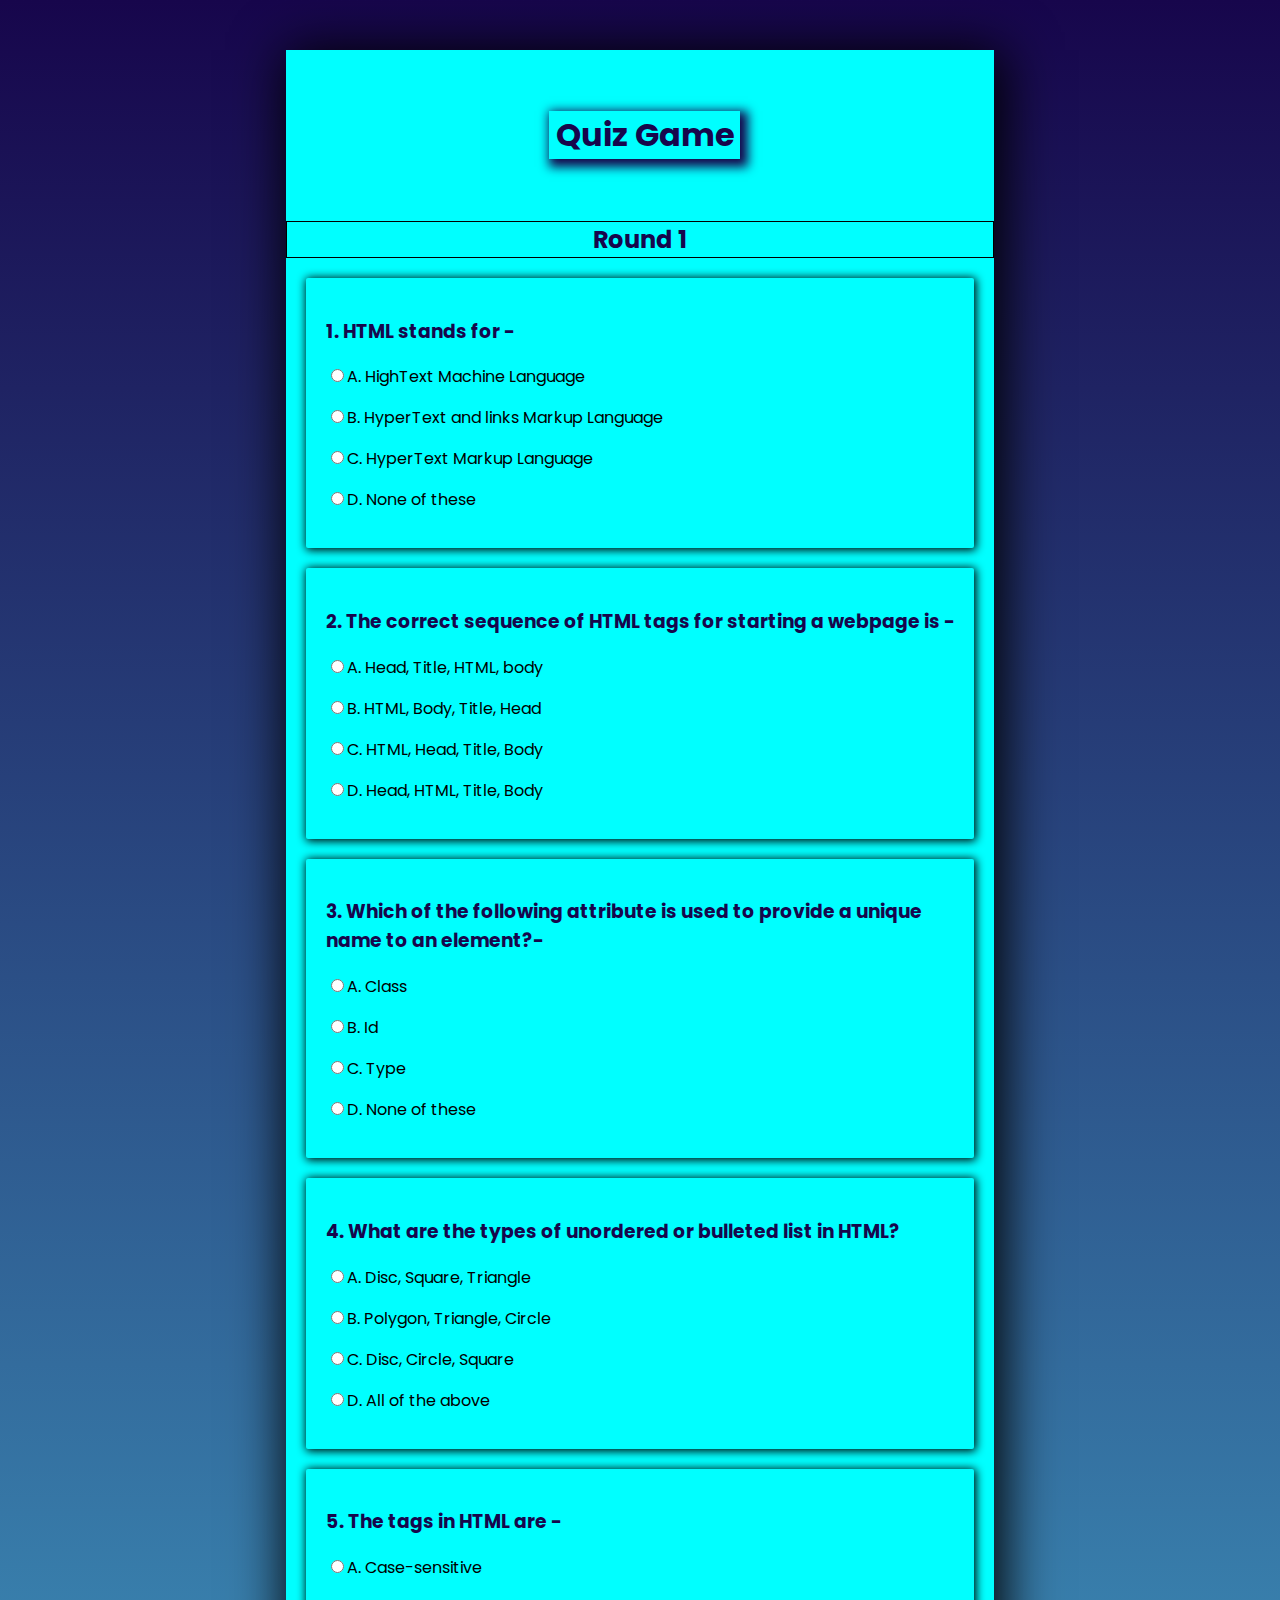
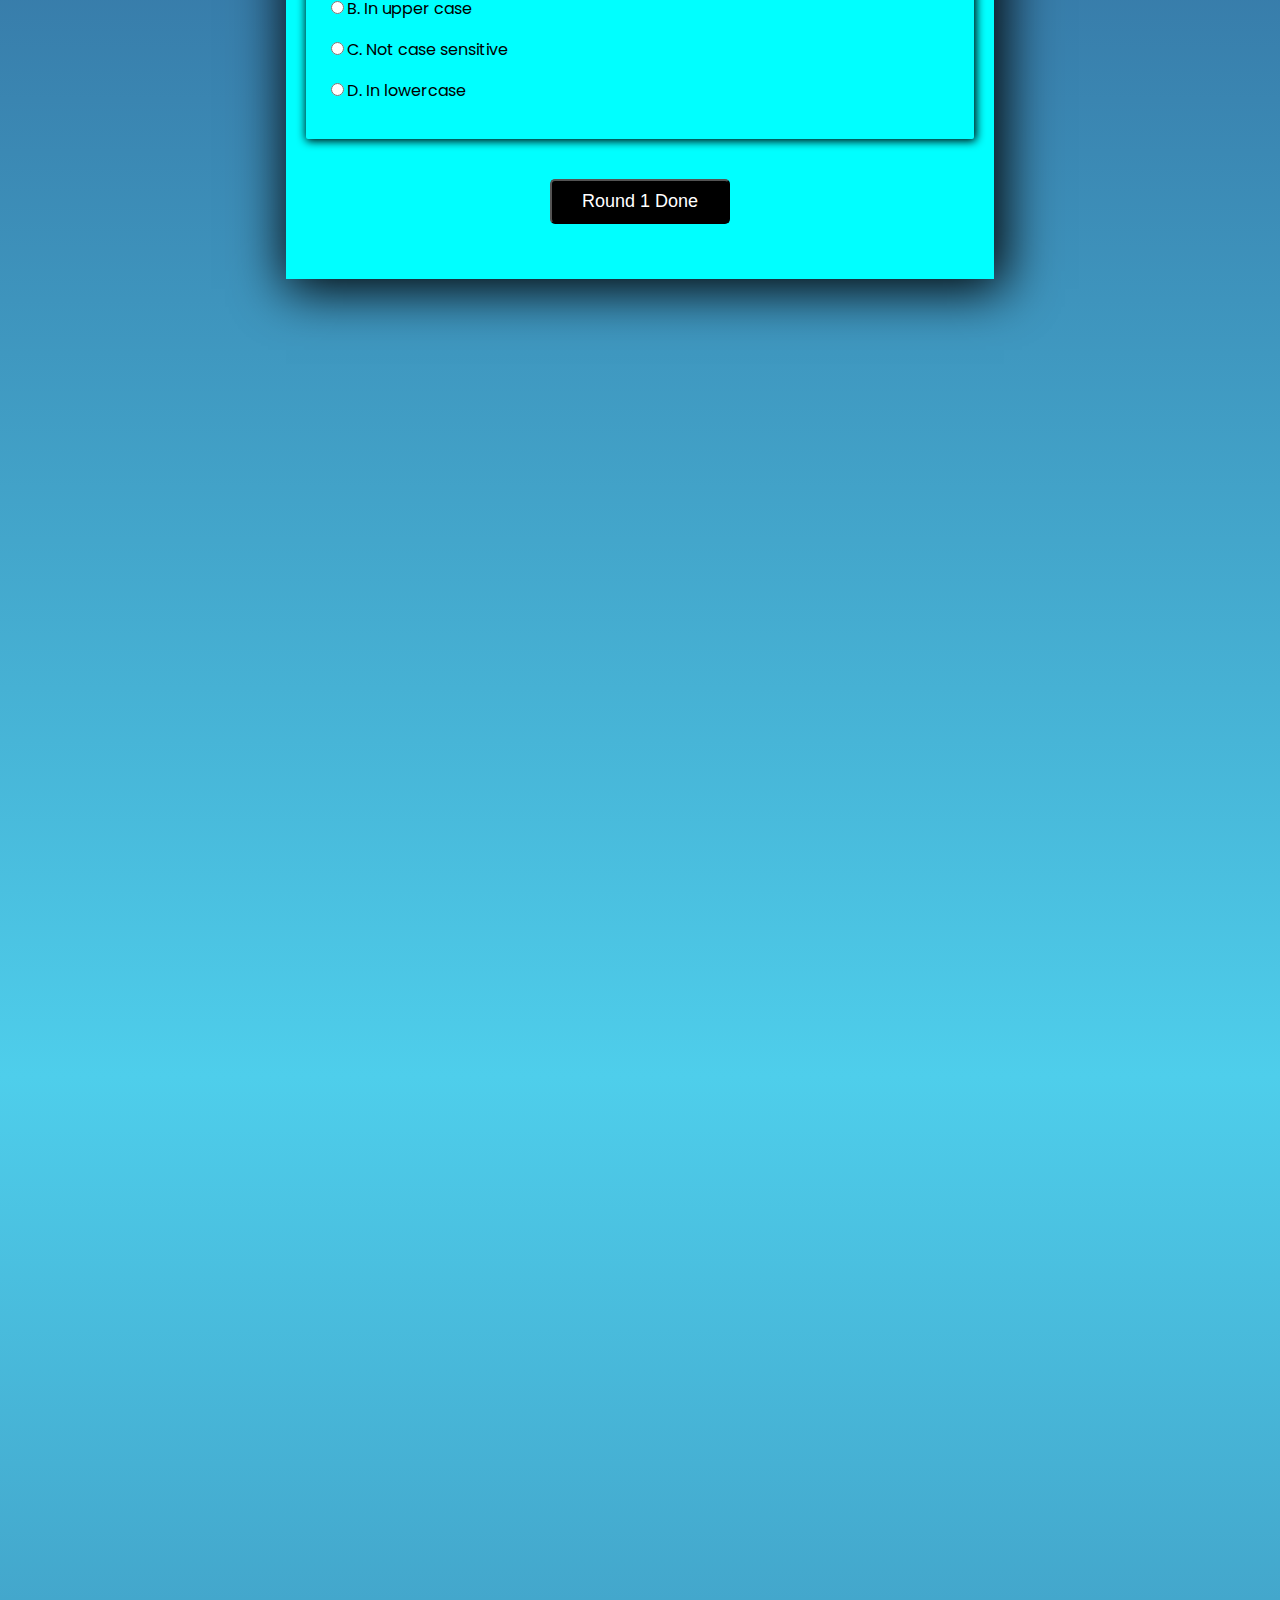
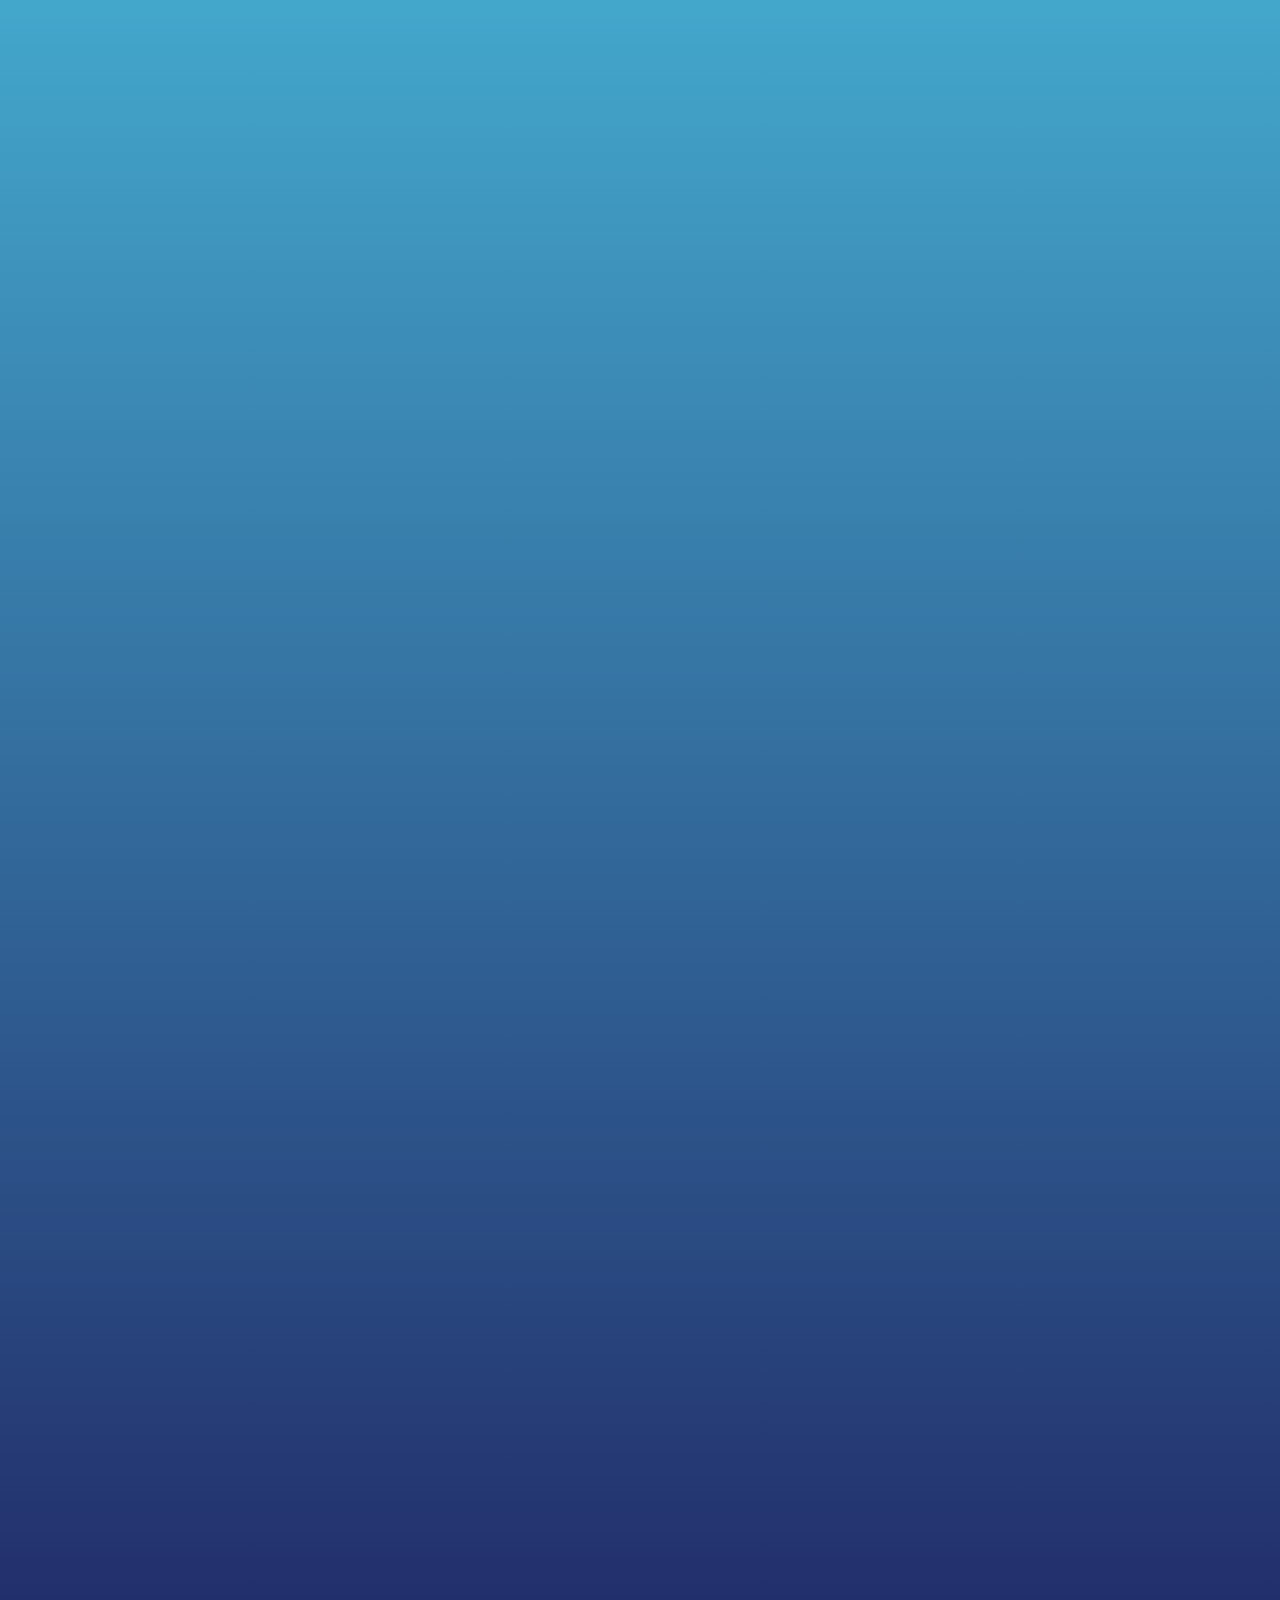
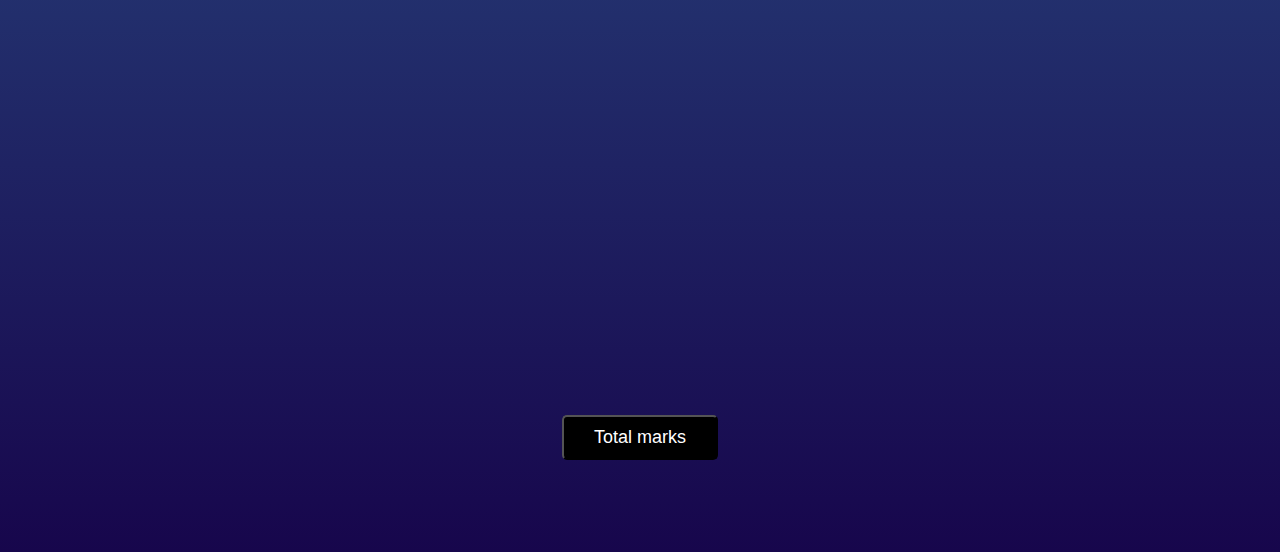
<file: index.html>
<!DOCTYPE html>
<html lang="en">
<head>
    <meta charset="UTF-8">
    <meta http-equiv="X-UA-Compatible" content="IE=edge">
    <meta name="viewport" content="width=device-width, initial-scale=1.0">
    <title>Quiz</title>
    <link rel="stylesheet" href="CSS/main.css">
	<link rel="stylesheet" href="https://cdnjs.cloudflare.com/ajax/libs/font-awesome/6.3.0/css/all.min.css" integrity="sha512-SzlrxWUlpfuzQ+pcUCosxcglQRNAq/DZjVsC0lE40xsADsfeQoEypE+enwcOiGjk/bSuGGKHEyjSoQ1zVisanQ==" crossorigin="anonymous" referrerpolicy="no-referrer" />
</head>
<body>
    
    <form  name="quiz" id="quiz">
		<div class="my-width">
			<i class="fa-brands fa-instalod"></i>
				<h1>Quiz Game</h1>
			<i class="fa-brands fa-instalod"></i>
		</div>
        <h2>Round 1</h2>
        <div>
            <h3>1. HTML stands for -</h3>
            <p><input type="radio" name="que1" value="q1-o1">A. HighText Machine Language</p>
            <p><input type="radio" name="que1" value="q1-o2">B. HyperText and links Markup Language</p>
            <p><input type="radio" name="que1" value="q1-o3">C. HyperText Markup Language</p>
            <p><input type="radio" name="que1" value="q1-o4">D. None of these</p>
        </div>
        <div>
            <h3>2. The correct sequence of HTML tags for starting a webpage is -</h3>
            <p><input type="radio" name="que2" value="q2-o1">A. Head, Title, HTML, body</p>
            <p><input type="radio" name="que2" value="q2-o2">B. HTML, Body, Title, Head</p>
            <p><input type="radio" name="que2" value="q2-o3">C. HTML, Head, Title, Body</p>
            <p><input type="radio" name="que2" value="q2-o4">D. Head, HTML, Title, Body</p>
        </div>
        <div>
            <h3>3. Which of the following attribute is used to provide a unique name to an element?-</h3>
            <p><input type="radio" name="que3" value="q3-o1">A. Class</p>
            <p><input type="radio" name="que3" value="q3-o2">B. Id</p>
            <p><input type="radio" name="que3" value="q3-o3">C. Type</p>
            <p><input type="radio" name="que3" value="q3-o4">D. None of these</p>
        </div>
        <div>
            <h3>4. What are the types of unordered or bulleted list in HTML?</h3>
            <p><input type="radio" name="que4" value="q4-o1">A. Disc, Square, Triangle</p>
            <p><input type="radio" name="que4" value="q4-o2">B. Polygon, Triangle, Circle</p>
            <p><input type="radio" name="que4" value="q4-o3">C. Disc, Circle, Square</p>
            <p><input type="radio" name="que4" value="q4-o4">D. All of the above</p>
        </div>
        <div>
            <h3>5. The tags in HTML are -</h3>
            <p><input type="radio" name="que5" value="q5-o1">A. Case-sensitive</p>
            <p><input type="radio" name="que5" value="q5-o2">B. In upper case</p>
            <p><input type="radio" name="que5" value="q5-o3">C. Not case sensitive</p>
            <p><input type="radio" name="que5" value="q5-o4">D. In lowercase</p>
        </div>
        <div class="design-btn">
            <input type="button" name="" value="Round 1 Done"  id="button" onclick="check()">
        </div>
        <p id="result"></p>
</form>

        <form name="quiz2" id="quiz2" class="s-hide" >
			<h2>Round 2</h2>
			<div>
				<h3>1. What is the capital of France?</h3>
					<p><input type="radio" name="que6" value="London"> London</p>
					<p><input type="radio" name="que6" value="Paris"> Paris</p>
					<p><input type="radio" name="que6" value="Berlin"> Berlin</p>
					<p><input type="radio" name="que6" value="Madrid"> Madrid</p>
			</div>
			<div>
				<h3>2. What is the largest planet in our solar system?</h3>
					<p><input type="radio" name="que7" value="Jupiter"> Jupiter</p>
					<p><input type="radio" name="que7" value="Earth"> Earth</p>
					<p><input type="radio" name="que7" value="Mars"> Mars</p>
					<p><input type="radio" name="que7" value="Saturn"> Saturn</p>
				</div>
			<div>
				<h3>3. What is the highest mountain in the world?</h3>
					<p><input type="radio" name="que8" value="Mount Everest"> Mount Everest</p>
					<p><input type="radio" name="que8" value="K2"> K2</p>
					<p><input type="radio" name="que8" value="Kilimanjaro"> Kilimanjaro</p>
					<p><input type="radio" name="que8" value="Matterhorn"> Matterhorn</p>
			</div>
			<div>
				<h3>4. Which planet is known as the 'Watery Planet' ?</h3>
					<p><input type="radio" name="que9" value="Mercury"> Mercury</p>
					<p><input type="radio" name="que9" value="Earth"> Earth</p>
					<p><input type="radio" name="que9" value="Mars"> Mars</p>
					<p><input type="radio" name="que9" value="Jupiter"> Jupiter</p>
			</div>
			<div>
				<h3>5. Which of the following is indicated by the colour of a star?</h3>
					<p><input type="radio" name="que10" value="Weight"> Weight</p>
					<p><input type="radio" name="que10" value="Distance"> Distance</p>
					<p><input type="radio" name="que10" value="Temperature"> Temperature</p>
					<p><input type="radio" name="que10" value="Size"> Size</p>
			</div>
			<div class="design-btn">
			        <input type="button" name="" value="Round 2 Done"  id="button2" onclick="check2()">
            </div>
            <p id="result2"></p>

    </form>
        <form name="quiz3" id="quiz3" class="s-hide">
			<h2>Round 3</h2>
			<div>
				<h3>1. The full form of CSS is:</h3>
					<p><input type="radio" name="que11" value="q11-o1"> Cascade style sheets</p>
					<p><input type="radio" name="que11" value="q11-o2"> Color and style sheets</p>
					<p><input type="radio" name="que11" value="q11-o3"> Cascading style sheets</p>
					<p><input type="radio" name="que11" value="q11-o4"> None of the above</p>
			</div>
			<div>
				<h3>2. The property in CSS used to change the background color of an element is -</h3>
					<p><input type="radio" name="que12" value="q12-o1"> bgcolor</p>
					<p><input type="radio" name="que12" value="q12-o2"> color</p>
					<p><input type="radio" name="que12" value="q12-o3"> background-color</p>
					<p><input type="radio" name="que12" value="q12-o4"> All of the above</p>
				</div>
			<div>
				<h3>3. The HTML attribute used to define the inline styles is -</h3>
					<p><input type="radio" name="que13" value="q13-o1"> style</p>
					<p><input type="radio" name="que13" value="q13-o2"> styles</p>
					<p><input type="radio" name="que13" value="q13-o3"> class</p>
					<p><input type="radio" name="que13" value="q13-o4"> All of the above</p>
			</div>
			<div>
				<h3>4. The CSS property used to make the text bold is -</h3>
					<p><input type="radio" name="que14" value="q14-o1"> font-weight : bold</p>
					<p><input type="radio" name="que14" value="q14-o2"> weight: bold</p>
					<p><input type="radio" name="que14" value="q14-o3"> font: bold</p>
					<p><input type="radio" name="que14" value="q14-o4"> style: bold</p>
			</div>
			<div>
				<h3>5. The CSS property used to specify the transparency of an element is -</h3>
					<p><input type="radio" name="que15" value="q15-o1"> opacity</p>
					<p><input type="radio" name="que15" value="q15-o2"> filter</p>
					<p><input type="radio" name="que15" value="q15-o3"> visibility</p>
					<p><input type="radio" name="que15" value="q15-o4"> overlay</p>
			</div>
			<div class="design-btn">
			        <input type="button" name="" value="Round 3 Done"  id="button3" onclick="check3()">
            </div>
            <p id="result3"></p>

    </form>
	<input type="button" name="" value="Total marks"  id="button3" onclick="totalmarks()">
	<p id="total"></p>
    

    <script src="Script/main.js"></script>

</body>
</html>
</file>
<file: CSS/main.css>
@import url('https://fonts.googleapis.com/css2?family=Poppins&display=swap');
body{
    /* background-color: rgb(100, 51, 235); */
    background-image: linear-gradient(#17064c,rgb(78, 206, 235),#17064c);
    background-repeat: no-repeat;
    background-position: center;
    background-size: cover;
    color: #000;
    font-size: 1rem;
    margin: 50px;
    font-weight: 400;
    display: flex;
    justify-content: center;
    align-items: center;
    font-family: 'Poppins', sans-serif;
    flex-direction: column;

}

#button{
    padding: 10px 30px 10px 30px;
    background-color: #000;
    color: #fff;
    font-size: 18px;
    border-radius: 5px;
}
#button2 ,#button3{
    padding: 10px 30px 10px 30px;
    background-color: #000;
    color: #fff;
    font-size: 18px;
    border-radius: 5px;
}
form {
    width: 60%;
    background-color: aqua;
    box-shadow: 5px 5px 50px 5px;
}
.my-width{
    display: flex;
    width: 90%;
    justify-content: space-evenly;
    align-items: center;
    box-shadow: none;
}
.my-width i{
    color: #17064c;
    font-size: 50px;
}
form div{
    padding-left: 10%;
    /* border: 3px solid black; */
    border-radius: 2px;
    margin: 20px;
    box-shadow: 1px 1px 10px 1px;
    padding: 20px 0 20px 20px;
}
form h1{
    text-align: center;
    color: #17064c;
    box-shadow:4px 4px 10px 4px #17064c;
    width: 30%;
}
form h2{
    text-align: center;
    color: #17064c;
    border: 1px solid black;
    display: block;
}
div h3{
    color: #17064c;
}
.design-btn{
    display: flex;
    justify-content: center;
    padding: 10px 20px 10px 20px;
    box-shadow: none;
}
.design-btn #button{
margin: 10px;
cursor: pointer;

}
.design-btn #button:hover{
    box-shadow:  1px 1px 10px 1px rgb(55, 19, 154);
}
#result{
    font-size: 35px;
}
.design-btn #button2, #button3{
    margin: 10px;
    cursor: pointer;
}
.design-btn #button2:hover{
    box-shadow:  1px 1px 10px 1px rgb(55, 19, 154);
}
.design-btn #button3:hover{
    box-shadow:  1px 1px 10px 1px rgb(55, 19, 154);
}
.s-hide{
    visibility: hidden;
}
</file>
